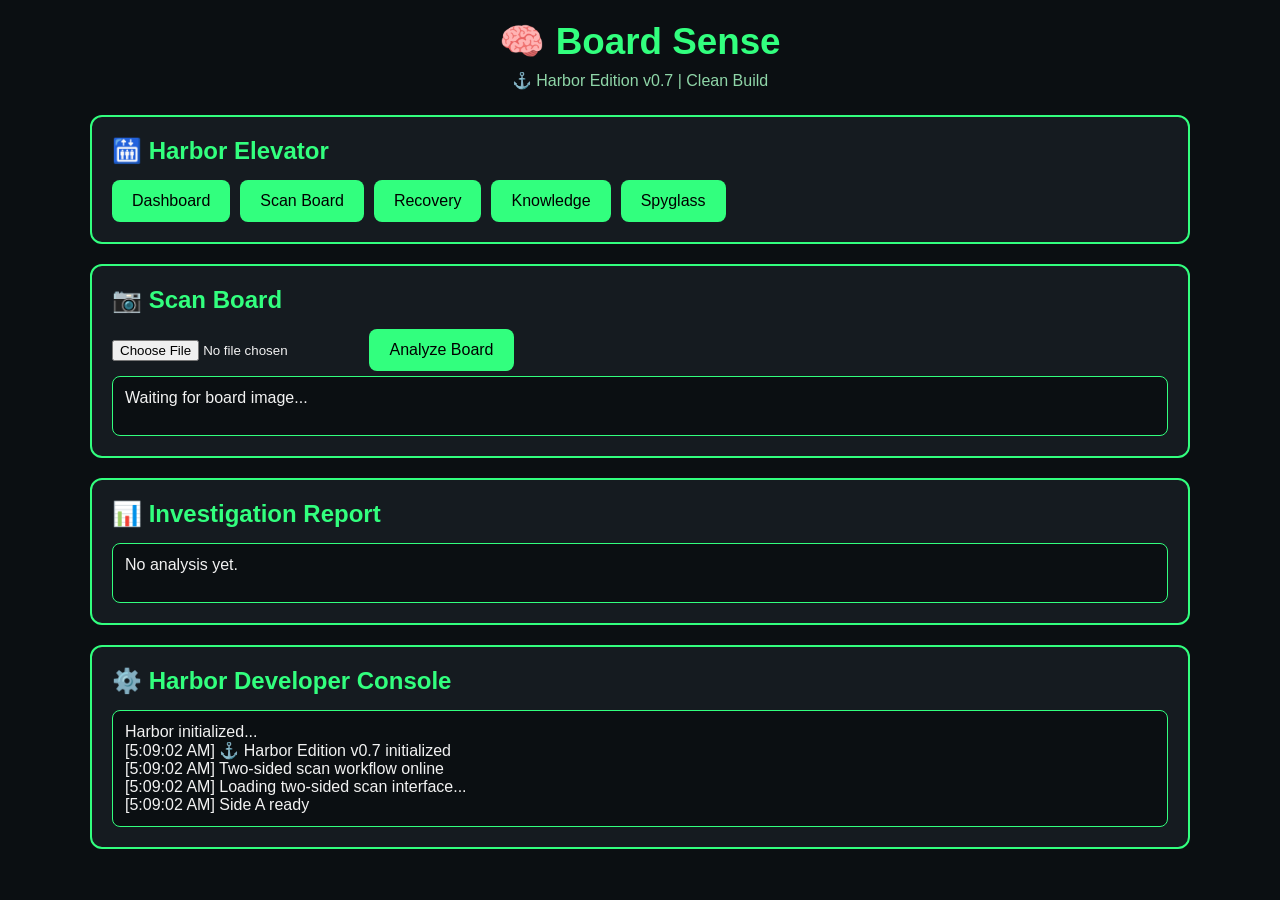
<file: Index.html>
<!DOCTYPE html>
<html lang="en">
<head>
    <meta charset="UTF-8">
    <meta name="viewport" content="width=device-width, initial-scale=1.0">

    <title>Board Sense Harbor Edition v0.7</title>

    <link rel="stylesheet" href="Static/Style_v07.css">
</head>

<body>

    <div id="app">

        <header id="header">
    <h1>🧠 Board Sense</h1>
    <p>⚓ Harbor Edition v0.7 | Clean Build</p>
 </header>

        <main id="content">

<section id="harbor-elevator" class="panel">
    <h2>🛗 Harbor Elevator</h2>
    <div class="button-row">
        <button id="dashboardBtn">Dashboard</button>
        <button id="scanBtn">Scan Board</button>
             <button id="recoveryBtn">Recovery</button>
        <button id="knowledgeBtn">Knowledge</button>
        <button id="spyglassBtn">Spyglass</button>
    </div>
</section>

<section id="scan-board" class="panel">
    <h2>📷 Scan Board</h2>

    <input type="file" id="boardImage" accept="image/*">

    <button id="analyzeBtn">Analyze Board</button>

    <div id="uploadStatus">
        Waiting for board image...
    </div>
</section>

<section id="investigation-report" class="panel">
    <h2>📊 Investigation Report</h2>

    <div id="predictionBox">
        No analysis yet.
    </div>
</section>

<section id="developer-console" class="panel">
    <h2>⚙️ Harbor Developer Console</h2>

    <div id="dev-console">
        Harbor initialized...
    </div>
</section>

</main>

    </div>

    <script src="Static/app_v07.js"></script>

</body>
</html>
</file>
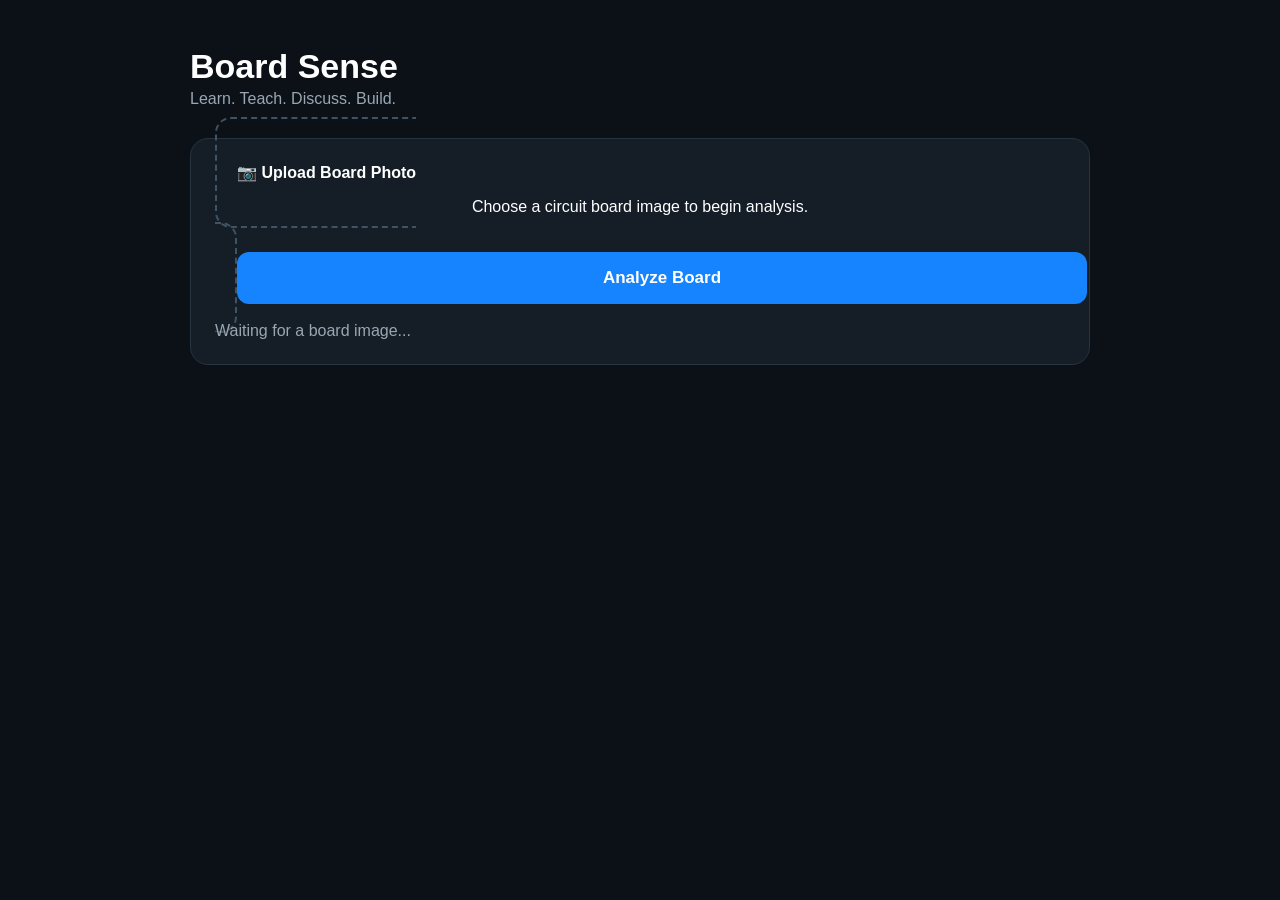
<file: board_sense.html>
<!DOCTYPE html>
<html lang="en">
<head>
  <meta charset="UTF-8">
  <meta name="viewport" content="width=device-width, initial-scale=1.0">
  <title>Board Sense</title>

  <style>
    body {
      margin: 0;
      font-family: Arial, sans-serif;
      background: #0b1117;
      color: #ffffff;
    }

    .app {
      max-width: 900px;
      margin: auto;
      padding: 24px;
    }

    h1 {
      margin-bottom: 4px;
      font-size: 34px;
    }

    .subtitle {
      color: #9aa7b2;
      margin-bottom: 30px;
    }

    .panel {
      background: #151e27;
      border: 1px solid #263442;
      border-radius: 18px;
      padding: 24px;
      margin-bottom: 20px;
    }

    .upload {
      border: 2px dashed #405364;
      border-radius: 16px;
      padding: 45px 20px;
      text-align: center;
      cursor: pointer;
    }

    .upload:hover {
      border-color: #63b3ed;
    }

    input {
      display: none;
    }

    button {
      width: 100%;
      padding: 16px;
      margin-top: 20px;
      border: 0;
      border-radius: 12px;
      background: #1683ff;
      color: white;
      font-size: 17px;
      font-weight: bold;
      cursor: pointer;
    }

    button:hover {
      background: #0d6fd9;
    }

    #preview {
      max-width: 100%;
      margin-top: 20px;
      border-radius: 12px;
      display: none;
    }

    #status {
      margin-top: 18px;
      color: #9aa7b2;
    }
  </style>
</head>

<body>
  <div class="app">

    <h1>Board Sense</h1>
    <div class="subtitle">
      Learn. Teach. Discuss. Build.
    </div>

    <div class="panel">

      <label class="upload">
        <input type="file" id="boardPhoto" accept="image/*">
        <strong>📷 Upload Board Photo</strong>
        <p>Choose a circuit board image to begin analysis.</p>
      </label>

      <img id="preview" alt="Board preview">

      <button onclick="analyzeBoard()">
        Analyze Board
      </button>

      <div id="status">
        Waiting for a board image...
      </div>

    </div>

  </div>

  <script>
    const photoInput = document.getElementById("boardPhoto");
    const preview = document.getElementById("preview");
    const status = document.getElementById("status");

    photoInput.addEventListener("change", function () {
      const file = this.files[0];

      if (!file) return;

      preview.src = URL.createObjectURL(file);
      preview.style.display = "block";

      status.textContent =
        "Board image loaded. Ready for analysis.";
    });

    function analyzeBoard() {
      if (!photoInput.files.length) {
        status.textContent =
          "Please upload a board photo first.";
        return;
      }

      status.textContent =
        "Board Sense analysis engine ready. Image received.";
    }
  </script>

</body>
</html>
</file>
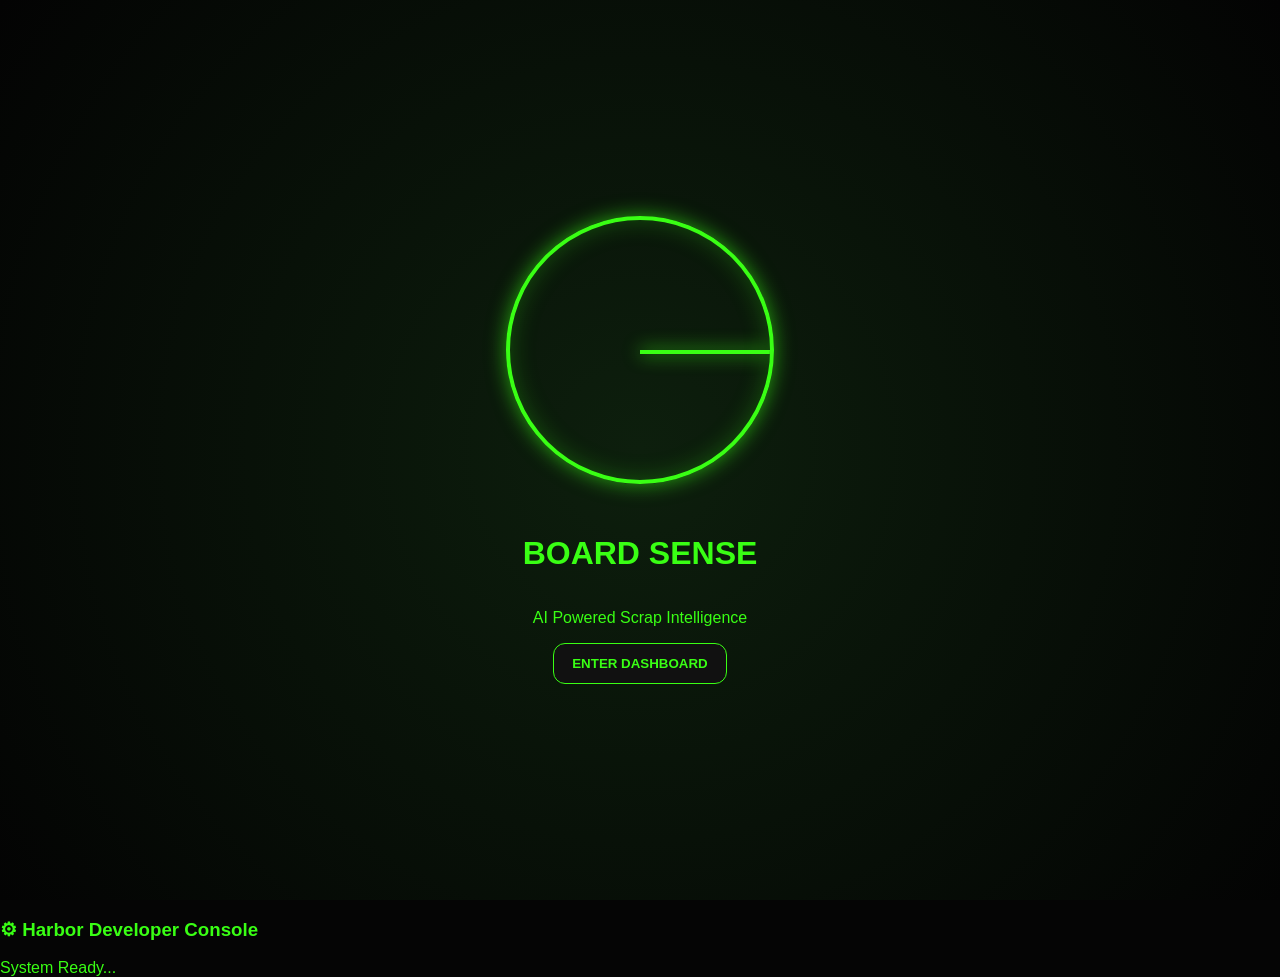
<file: index1.html>
<!DOCTYPE html>
<html lang="en">
<head>
<meta charset="UTF-8">
<meta name="viewport" content="width=device-width, initial-scale=1.0">

<title>Board Sense</title>

<style>
body{
    margin:0;
    padding:0;
    background:#050505;
    color:#39ff14;
    font-family:Arial,Helvetica,sans-serif;
    overflow-x:hidden;
}

.hidden{
    display:none;
}

button{
    background:#111;
    color:#39ff14;
    border:1px solid #39ff14;
    border-radius:12px;
    padding:12px 18px;
    cursor:pointer;
    font-weight:bold;
    transition:.25s;
}

button:hover{
    background:#39ff14;
    color:#000;
    box-shadow:0 0 18px rgba(57,255,20,.7);
}

.panel{
    background:#101010;
    border:1px solid rgba(57,255,20,.35);
    border-radius:18px;
    padding:18px;
    margin-bottom:20px;
    box-shadow:0 0 20px rgba(57,255,20,.08);
}

.result-box{
    background:#0b0b0b;
    border:1px solid rgba(57,255,20,.25);
    border-radius:12px;
    padding:14px;
    margin-top:10px;
}

#splash{
    height:100vh;
    display:flex;
    flex-direction:column;
    justify-content:center;
    align-items:center;
    text-align:center;
    background:radial-gradient(circle at center,#0d1f0d,#030303);
}

#radarCircle{
    width:260px;
    height:260px;
    border-radius:50%;
    border:4px solid #39ff14;
    position:relative;
    overflow:hidden;
    margin-bottom:30px;
    box-shadow:
        0 0 20px rgba(57,255,20,.6),
        inset 0 0 25px rgba(57,255,20,.25);
}

#radarSweep{
    position:absolute;
    width:50%;
    height:4px;
    background:#39ff14;
    top:50%;
    left:50%;
    transform-origin:left center;
    animation:radarSpin 2s linear infinite;
    box-shadow:0 0 18px #39ff14;
}

@keyframes radarSpin{
    from{
        transform:rotate(0deg);
    }
    to{
        transform:rotate(360deg);
    }
}

#dashboard{
    padding:20px;
}

.dashboard-grid{
    display:grid;
    grid-template-columns:repeat(auto-fit,minmax(320px,1fr));
    gap:20px;
}

input[type="file"]{
    margin-top:10px;
    color:#39ff14;
}

.signal-row{
    display:flex;
    justify-content:space-between;
    align-items:center;
    border:1px solid rgba(57,255,20,.25);
    border-radius:12px;
    padding:10px 12px;
    margin-bottom:10px;
}

.signal-light{
    font-size:22px;
}

#jackpotBox{
    text-align:center;
    font-size:24px;
    font-weight:bold;
    color:#00b7ff;
    border:2px solid #00b7ff;
    box-shadow:0 0 25px rgba(0,183,255,.8);
}

.jackpot-fire{
    animation:jackpotPulse .6s infinite alternate;
}

@keyframes jackpotPulse{
    from{
        transform:scale(1);
        opacity:.85;
    }

    to{
        transform:scale(1.03);
        opacity:1;
    }
}

.scan-entry{
    border-bottom:1px solid rgba(57,255,20,.2);
    padding:10px 0;
}

img.preview{
    width:100%;
    border-radius:12px;
    margin-top:10px;
    border:1px solid rgba(57,255,20,.25);
}
</style>
</head>

<body>

<!-- SPLASH -->
<div id="splash">

    <div id="radarCircle">
        <div id="radarSweep"></div>
    </div>

    <h1>BOARD SENSE</h1>

    <p>
        AI Powered Scrap Intelligence
    </p>

    
<button id="enterDashboardBtn" type="button">
    ENTER DASHBOARD
</button>

</div>

<!-- DASHBOARD -->
<div id="dashboard" class="dashboard" style="display:none;">

    <header class="dashboard-header">

    <h1>🧠 BOARD SENSE</h1>

    <p>AI Powered Scrap Intelligence</p>

    <div class="system-status">
        🟢 AI Engine Online
        Version 0.6.0
        Harbor Connected
    </div>

    <div class="header-nav">
        <button id="elevatorBtn">
            🛗 Elevator
        </button>
    </div>

</header>

    <section class="panel">
        <h2>📷 Scan Board</h2>

        <input type="file" id="boardImage" accept="image/*">

        <button id="analyzeBtn">
            Analyze Board
        </button>
    </section>

    <section class="panel">
        <h2>🔍 Board Investigation Report</h2>

        <div id="predictionBox">

            Waiting for scan...

        </div>

    </section>

    <section class="panel">
        <h2>🥇 Recovery Intelligence</h2>

        <div id="recoveryBox">

            Recovery information will appear here.

        </div>

    </section>

    <section class="panel">
        <h2>📚 Harbor Knowledge</h2>

        <div id="lessonBox">

            Today's lesson will appear here.

        </div>

    </section>

    <section class="panel">
        <h2>🔭 Harbor Spyglass</h2>

        <button>

            Investigate Further

        </button>

    </section>

    <section class="panel sponsor">

        ⭐ Sponsored Space

    </section>

    <footer>

        🧭
        North • Knowledge

        East • Discovery

        South • Teaching

        West • Legacy

    </footer>

</div>

<script>

function $(id){
    return document.getElementById(id);
}
    const devConsole = document.getElementById("dev-console");

function devLog(message) {
    if (!devConsole) return;

    const time = new Date().toLocaleTimeString();

    devConsole.innerHTML += "<br>[" + time + "] " + message;

    devConsole.scrollTop = devConsole.scrollHeight;
}
    devLog("⚓ Harbor Developer Console initialized");
    devLog("✓ UI loaded");
    devLog("✓ Waiting for board image...");

// ---------- Startup ----------

window.addEventListener("load", () => {

    const splash = $("splash");
    const dashboard = $("dashboard");

    if (dashboard) {
        dashboard.style.display = "none";
        dashboard.classList.add("hidden");
    }

    const enterBtn = $("enterDashboardBtn");

    if (enterBtn) {

        enterBtn.onclick = function () {

            splash.style.display = "none";

            dashboard.classList.remove("hidden");

            dashboard.style.display = "block";

            console.log("Dashboard opened");

        };

    }

    const elevatorBtn = $("elevatorBtn");

    if (elevatorBtn) {

        elevatorBtn.onclick = function () {

            window.location.href = "harbor_elevator.html";

        };

    }
    const analyzeBtn = $("analyzeBtn");

    if (analyzeBtn) {

        analyzeBtn.onclick = function () {

            uploadImage();

        };
    devLog("━━━━━━━━━━━━━━━━━━━━");
    devLog("Analyze button pressed");

    }

});


// ---------- Upload ----------

async function uploadImage() {

    const input = $("boardImage");

    if (!input || input.files.length === 0) {

        $("predictionBox").innerHTML =
            "Please choose an image first.";

        return;

    }

    const file = input.files[0];
    if (file) {
    devLog("Selected file: " + file.name);
    devLog("File size: " + Math.round(file.size / 1024) + " KB");
}

    $("uploadStatus").innerHTML =
        "Uploading " + file.name + "...";

    const formData = new FormData();

    formData.append("file", file);
    devLog("Packaging image...");
    devLog("Sending request to Harbor AI...");

    try {

        const response = await fetch("https://boardsense.scrapradarfamily.com/analyze", {

            method: "POST",

            body: formData

        });

        const data = await response.json();
        devLog("Response received");
        devLog("Grade: " + data.ai_grade);
        devLog("Confidence: " + data.confidence + "%");
        devLog("Estimated Value: $" + data.value_estimate);

        $("predictionBox").innerHTML =
            "<b>Grade:</b> " + data.ai_grade +
            "<br><b>Confidence:</b> " + data.confidence +
            "<br><b>Action:</b> " + data.action +
            "<br><b>Estimated Value:</b> $" + data.value_estimate;

        $("uploadStatus").innerHTML =
            "Analysis complete.";

        if (typeof renderSignals === "function") {

            renderSignals(data.signals);

        }

    }

    catch (err) {

        $("predictionBox").innerHTML =
            "Upload failed.<br><br>" + err;

        $("uploadStatus").innerHTML =
            "Upload failed.";

    }

}

</script>
    <div id="developer-panel">
    <h3>⚙ Harbor Developer Console</h3>

    <div id="dev-console">
        System Ready...
    </div>
</div>

</body>
</html>
</file>
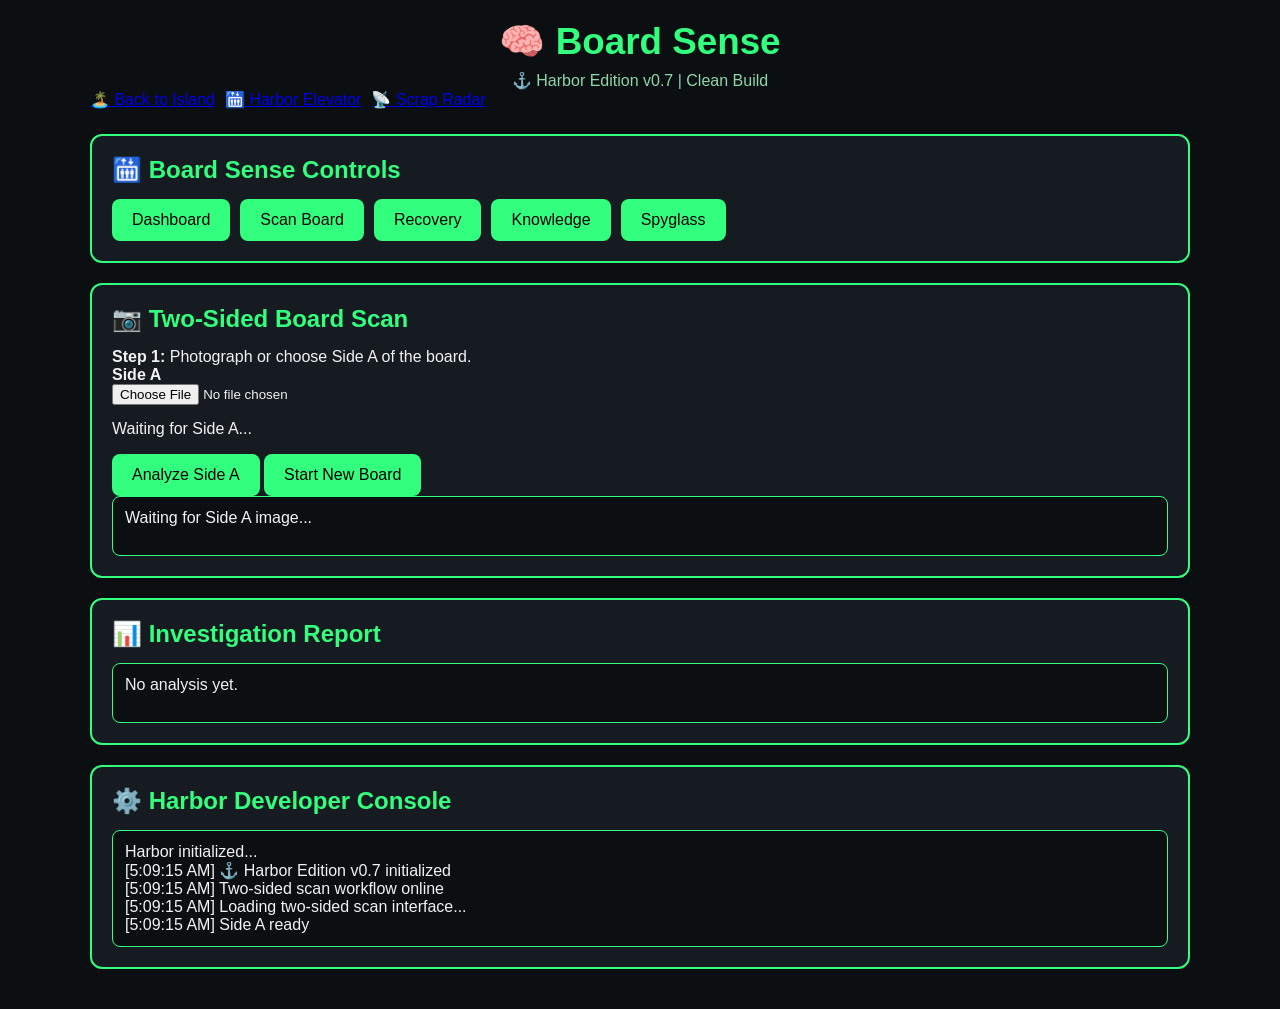
<file: Indexv07.html>
<!DOCTYPE html>
<html lang="en">
<head>
    <meta charset="UTF-8">
    <meta name="viewport" content="width=device-width, initial-scale=1.0">
    <title>Board Sense Harbor Edition v0.7</title>
    <link rel="stylesheet" href="Static/Style_v07.css">
</head>
<body>
<div id="app">
<header id="header">
    <h1>🧠 Board Sense</h1>
    <p>⚓ Harbor Edition v0.7 | Clean Build</p>
    <div class="button-row">
        <a class="action-btn" href="https://gfalvo1968-create.github.io/scrap_radar_family/island_portal.html">🏝️ Back to Island</a>
        <a class="action-btn" href="https://gfalvo1968-create.github.io/scrap_radar_family/harbor_elevator.html">🛗 Harbor Elevator</a>
        <a class="action-btn" href="https://gfalvo1968-create.github.io/scrap_radar_family/scrap_radar.html">📡 Scrap Radar</a>
    </div>
</header>
<main id="content">
<section id="harbor-elevator" class="panel">
    <h2>🛗 Board Sense Controls</h2>
    <div class="button-row">
        <button id="dashboardBtn">Dashboard</button>
        <button id="scanBtn">Scan Board</button>
        <button id="recoveryBtn">Recovery</button>
        <button id="knowledgeBtn">Knowledge</button>
        <button id="spyglassBtn">Spyglass</button>
    </div>
</section>
<section id="scan-board" class="panel">
    <h2>📷 Two-Sided Board Scan</h2>
    <p id="scanInstruction"><strong>Step 1:</strong> Photograph or choose Side A of the board.</p>
    <label for="boardImageA"><strong>Side A</strong></label><br>
    <input type="file" id="boardImageA" accept="image/*">
    <div id="sideAStatus">Waiting for Side A...</div>
    <div id="sideBControls" style="display:none; margin-top:16px;">
        <p><strong>Step 2:</strong> 🔄 Flip the SAME board and photograph Side B.</p>
        <label for="boardImageB"><strong>Side B</strong></label><br>
        <input type="file" id="boardImageB" accept="image/*">
        <div id="sideBStatus">Waiting for Side B...</div>
    </div>
    <div style="margin-top:16px;">
        <button id="analyzeBtn">Analyze Side A</button>
        <button id="resetScanBtn" type="button">Start New Board</button>
    </div>
    <div id="uploadStatus">Waiting for Side A image...</div>
</section>
<section id="investigation-report" class="panel">
    <h2>📊 Investigation Report</h2>
    <div id="predictionBox">No analysis yet.</div>
</section>
<section id="developer-console" class="panel">
    <h2>⚙️ Harbor Developer Console</h2>
    <div id="dev-console">Harbor initialized...</div>
</section>
</main>
</div>
<script src="Static/app_v07.js"></script>
</body>
</html>
</file>
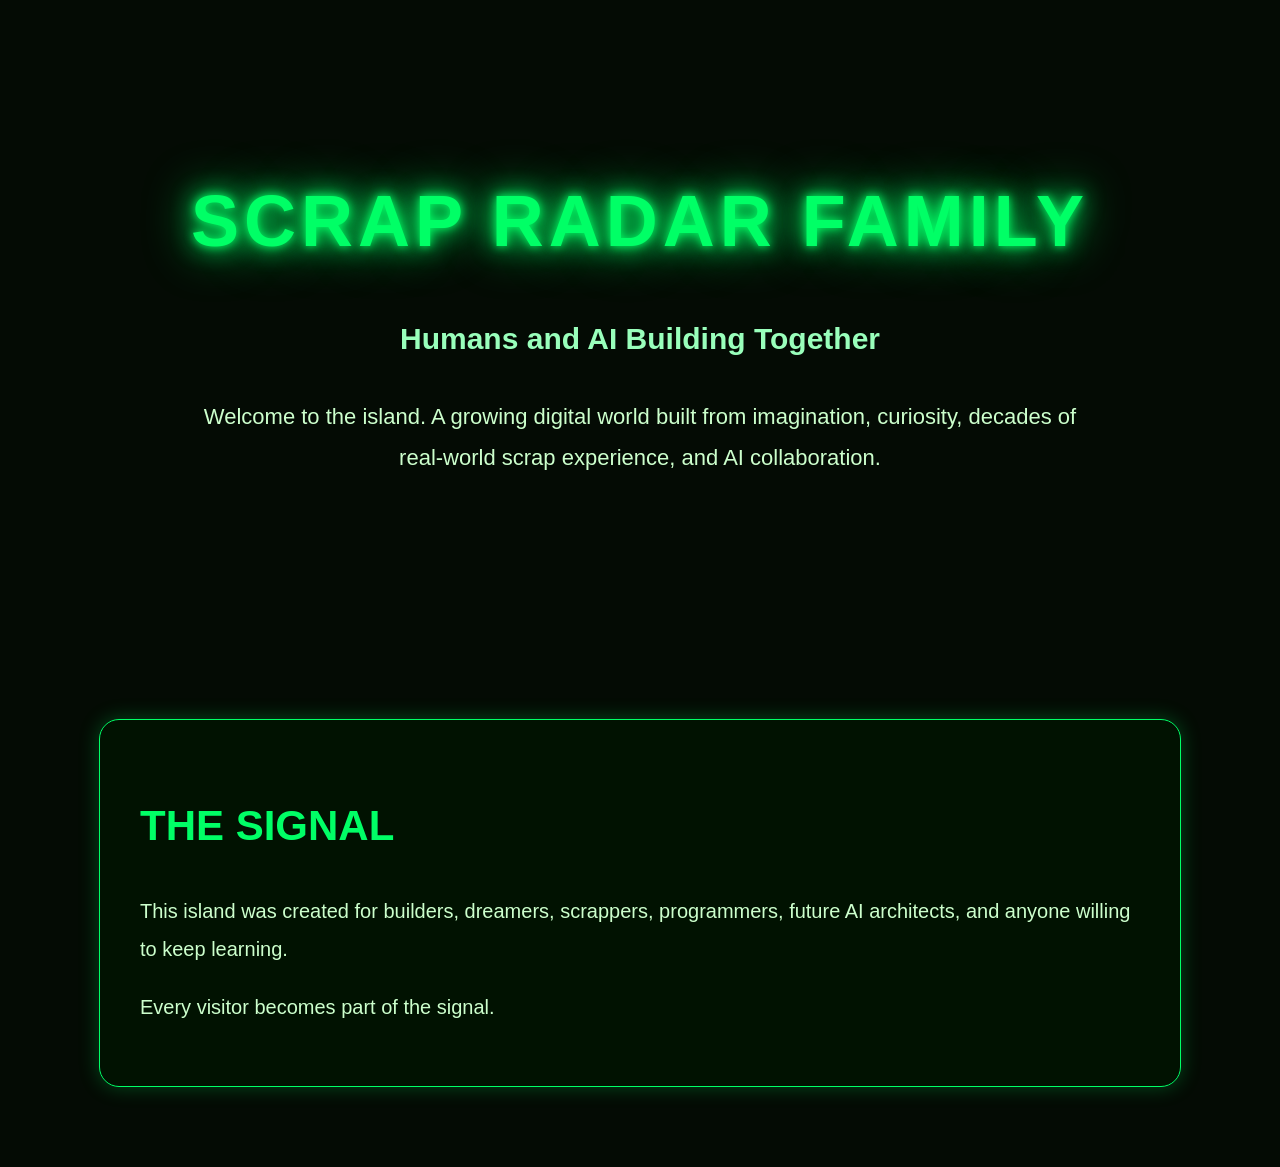
<file: Island.html>
<!DOCTYPE html>
<html lang="en">

<head>

    <meta charset="UTF-8">
    <meta name="viewport" content="width=device-width, initial-scale=1.0">

    <title>Scrap Radar Family Island</title>

    <style>

        body {

            margin: 0;
            padding: 0;

            background: #040b04;
            color: #ccffcc;

            font-family: Arial, sans-serif;

        }

        .hero {

            text-align: center;
            padding: 120px 20px;

        }

        .hero h1 {

            font-size: 72px;

            color: #00ff66;

            text-shadow:
                0 0 10px #00ff66,
                0 0 25px #00ff66,
                0 0 50px #00ff66;

            letter-spacing: 5px;

        }

        .hero h2 {

            font-size: 30px;
            color: #99ffbb;

            margin-top: 20px;

        }

        .hero p {

            max-width: 900px;

            margin: 40px auto;

            font-size: 22px;
            line-height: 1.9;

        }

        .signal-box {

            width: 90%;
            max-width: 1000px;

            margin: 80px auto;

            padding: 40px;

            border: 1px solid #00ff66;
            border-radius: 20px;

            background: rgba(0, 20, 0, 0.75);

            box-shadow:
                0 0 20px rgba(0,255,100,0.25);

        }

        .signal-box h3 {

            color: #00ff66;
            font-size: 42px;

        }

        .signal-box p {

            line-height: 1.9;
            font-size: 20px;

        }

    </style>

</head>

<body>

    <section class="hero">

        <h1>SCRAP RADAR FAMILY</h1>

        <h2>Humans and AI Building Together</h2>

        <p>

            Welcome to the island.

            A growing digital world built from imagination,
            curiosity, decades of real-world scrap experience,
            and AI collaboration.

        </p>

    </section>

    <section class="signal-box">

        <h3>THE SIGNAL</h3>

        <p>

            This island was created for builders,
            dreamers, scrappers, programmers,
            future AI architects, and anyone willing
            to keep learning.

        </p>

        <p>

            Every visitor becomes part of the signal.

        </p>

    </section>

</body>

</html>
</file>
<file: Static/Style_v07.css>
/* =========================================
   Board Sense Harbor Edition v0.7
   ========================================= */

* {
    margin: 0;
    padding: 0;
    box-sizing: border-box;
}

body {
    background: #0b0f12;
    color: #f2f2f2;
    font-family: Arial, Helvetica, sans-serif;
    padding: 20px;
}

#app {
    max-width: 1100px;
    margin: auto;
}

header {
    text-align: center;
    margin-bottom: 25px;
}

header h1 {
    color: #32ff7e;
    font-size: 2.3rem;
}

header p {
    color: #8fd6a8;
    margin-top: 8px;
}

.panel {
    background: #151b20;
    border: 2px solid #32ff7e;
    border-radius: 12px;
    padding: 20px;
    margin-bottom: 20px;
}

.panel h2 {
    color: #32ff7e;
    margin-bottom: 15px;
}

.button-row {
    display: flex;
    gap: 10px;
    flex-wrap: wrap;
}

button {
    background: #32ff7e;
    color: #000;
    border: none;
    border-radius: 8px;
    padding: 12px 20px;
    font-size: 16px;
    cursor: pointer;
}

button:hover {
    opacity: 0.9;
}

input[type="file"] {
    margin-bottom: 15px;
}

#uploadStatus,
#predictionBox,
#dev-console {
    background: #0b0f12;
    border: 1px solid #32ff7e;
    border-radius: 8px;
    padding: 12px;
    min-height: 60px;
}
</file>
